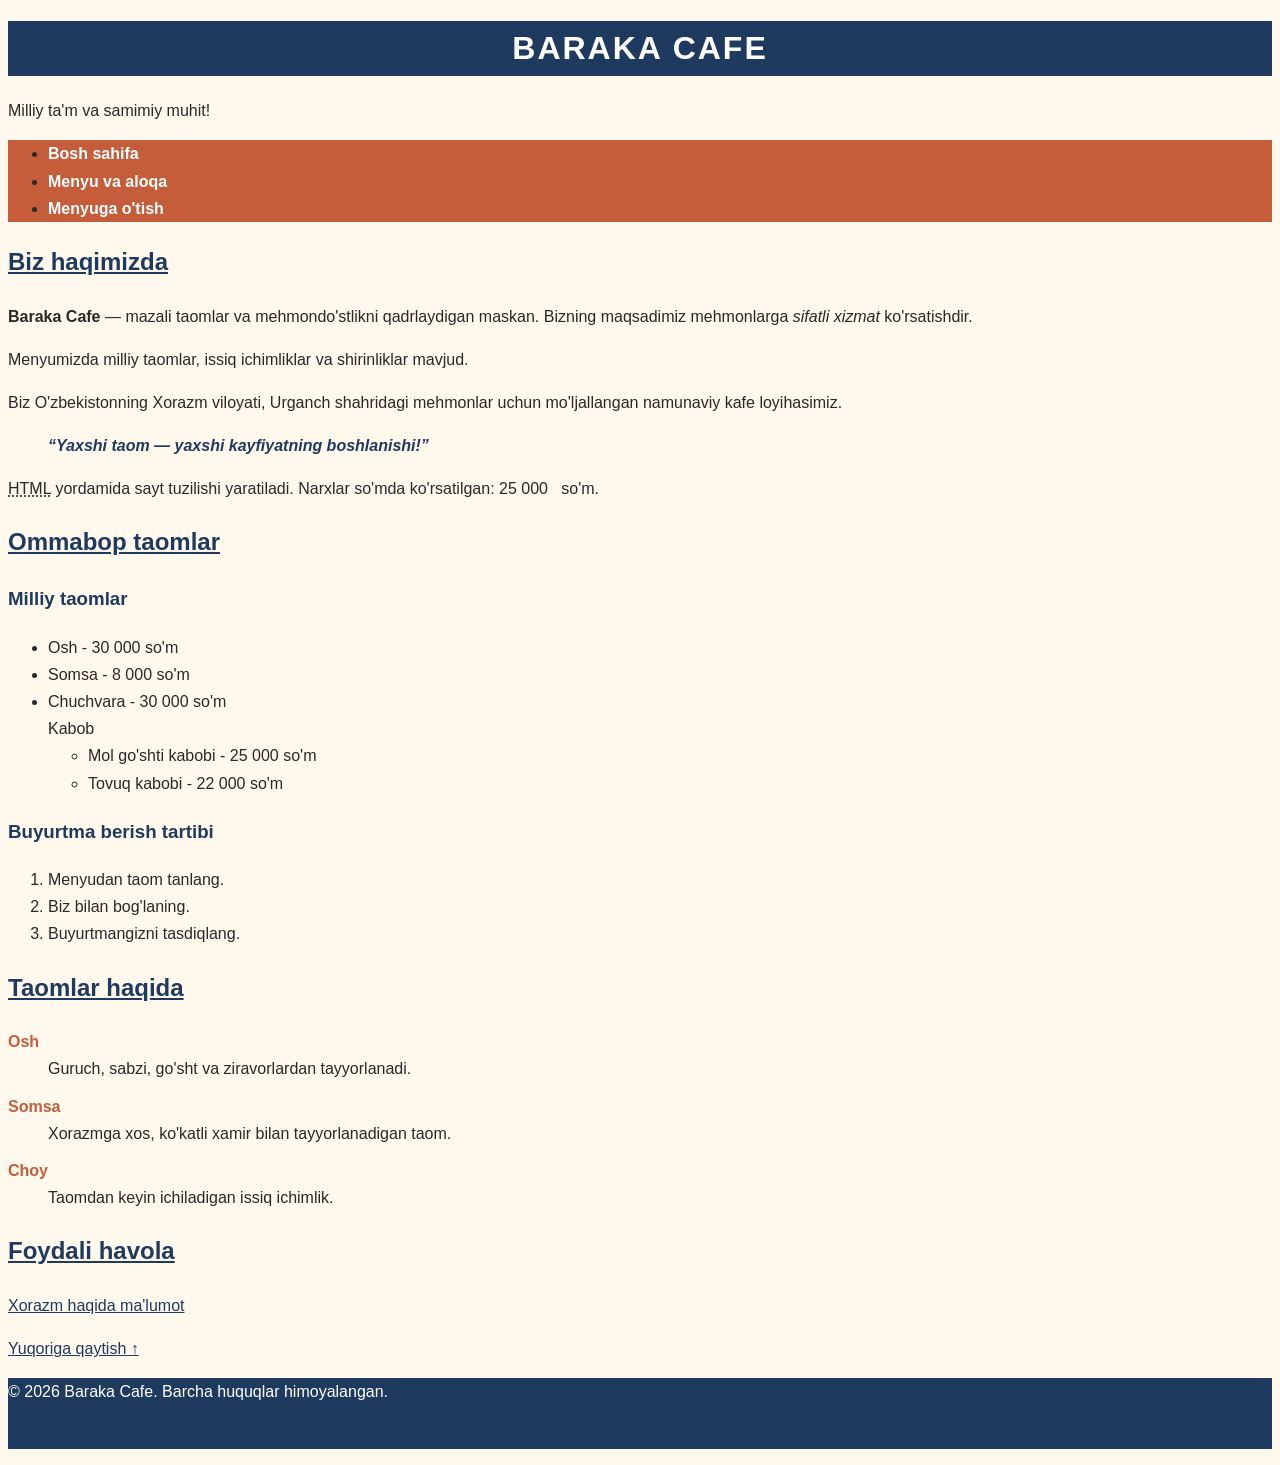
<file: 1-amaliy mashg'ulot/index.html>
<!DOCTYPE html>
<html lang="uz">
<head>
    <meta charset="UTF-8">
    <meta name="viewport" content="width=device-width, initial-scale=1.0">
    <meta name="description" content="Urganchdagi kafe menyusi, milliy taomlar va ichimliklar.">
    <title>Baraka Cafe — Bosh sahifa</title>
    <link rel="stylesheet" href="css/style.css">
</head>
<body id="yuqori">

    <header>
        <h1>Baraka Cafe</h1>
        <p>Milliy ta'm va samimiy muhit!</p>
    </header>

    <nav>
        <ul>
            <li><a href="index.html">Bosh sahifa</a></li>
            <li><a href="batafsil.html">Menyu va aloqa</a></li>
            <li><a href="#menyu">Menyuga o'tish</a></li>
        </ul>
    </nav>

    <main>
        <section>
            <h2>Biz haqimizda</h2>
            <p>
                <strong>Baraka Cafe</strong> — mazali taomlar va
                mehmondo'stlikni qadrlaydigan maskan.
                Bizning maqsadimiz mehmonlarga <em>sifatli xizmat</em>
                ko'rsatishdir.
            </p>

            <p>
                Menyumizda milliy taomlar, issiq
                ichimliklar va shirinliklar mavjud.
            </p>

            <p>
                Biz O'zbekistonning Xorazm viloyati,
                Urganch shahridagi mehmonlar uchun mo'ljallangan
                namunaviy kafe loyihasimiz.
            </p>

            <blockquote>
                “Yaxshi taom — yaxshi kayfiyatning boshlanishi!”
            </blockquote>

            <p>
                <abbr title="HyperText Markup Language">HTML</abbr>
                yordamida sayt tuzilishi yaratiladi.
                Narxlar so'mda ko'rsatilgan: 25 000 &nbsp; so'm.
            </p>
        </section>

        <section id="menyu">
            <h2>Ommabop taomlar</h2>

            <h3>Milliy taomlar</h3>
            <ul>
                <li>Osh - 30 000 so'm</li>
                <li>Somsa - 8 000 so'm</li>
                <li>Chuchvara - 30 000 so'm</li>
                    Kabob
                    <ul>
                        <li>Mol go'shti kabobi - 25 000 so'm</li>
                        <li>Tovuq kabobi - 22 000 so'm</li>
                    </ul>
                </li>
            </ul>

            <h3>Buyurtma berish tartibi</h3>
            <ol>
                <li>Menyudan taom tanlang.</li>
                <li>Biz bilan bog'laning.</li>
                <li>Buyurtmangizni tasdiqlang.</li>
            </ol>
        </section>

        <section>
            <h2>Taomlar haqida</h2>
            <dl>
                <dt><strong>Osh</strong></dt>
                <dd>Guruch, sabzi, go'sht va ziravorlardan tayyorlanadi.</dd>

                <dt><strong>Somsa</strong></dt>
                <dd>Xorazmga xos, ko'katli xamir bilan tayyorlanadigan taom.</dd>

                <dt><strong>Choy</strong></dt>
                <dd>Taomdan keyin ichiladigan issiq ichimlik.</dd>
            </dl>
        </section>

        <section>
            <h2>Foydali havola</h2>
            <p>
                <a href="https://uz.wikipedia.org/wiki/Xorazm"
                   target="_blank" rel="noopener">
                    Xorazm haqida ma'lumot
                </a>
            </p>
            <p><a href="#yuqori">Yuqoriga qaytish ↑</a></p>
        </section>
    </main>

    <footer>
        <p>&copy; 2026 Baraka Cafe. Barcha huquqlar himoyalangan.</p>
        <p><a href="batafsil.html">Menyu va aloqa sahifasi</a></p>
    </footer>

</body>
</html>
</file>
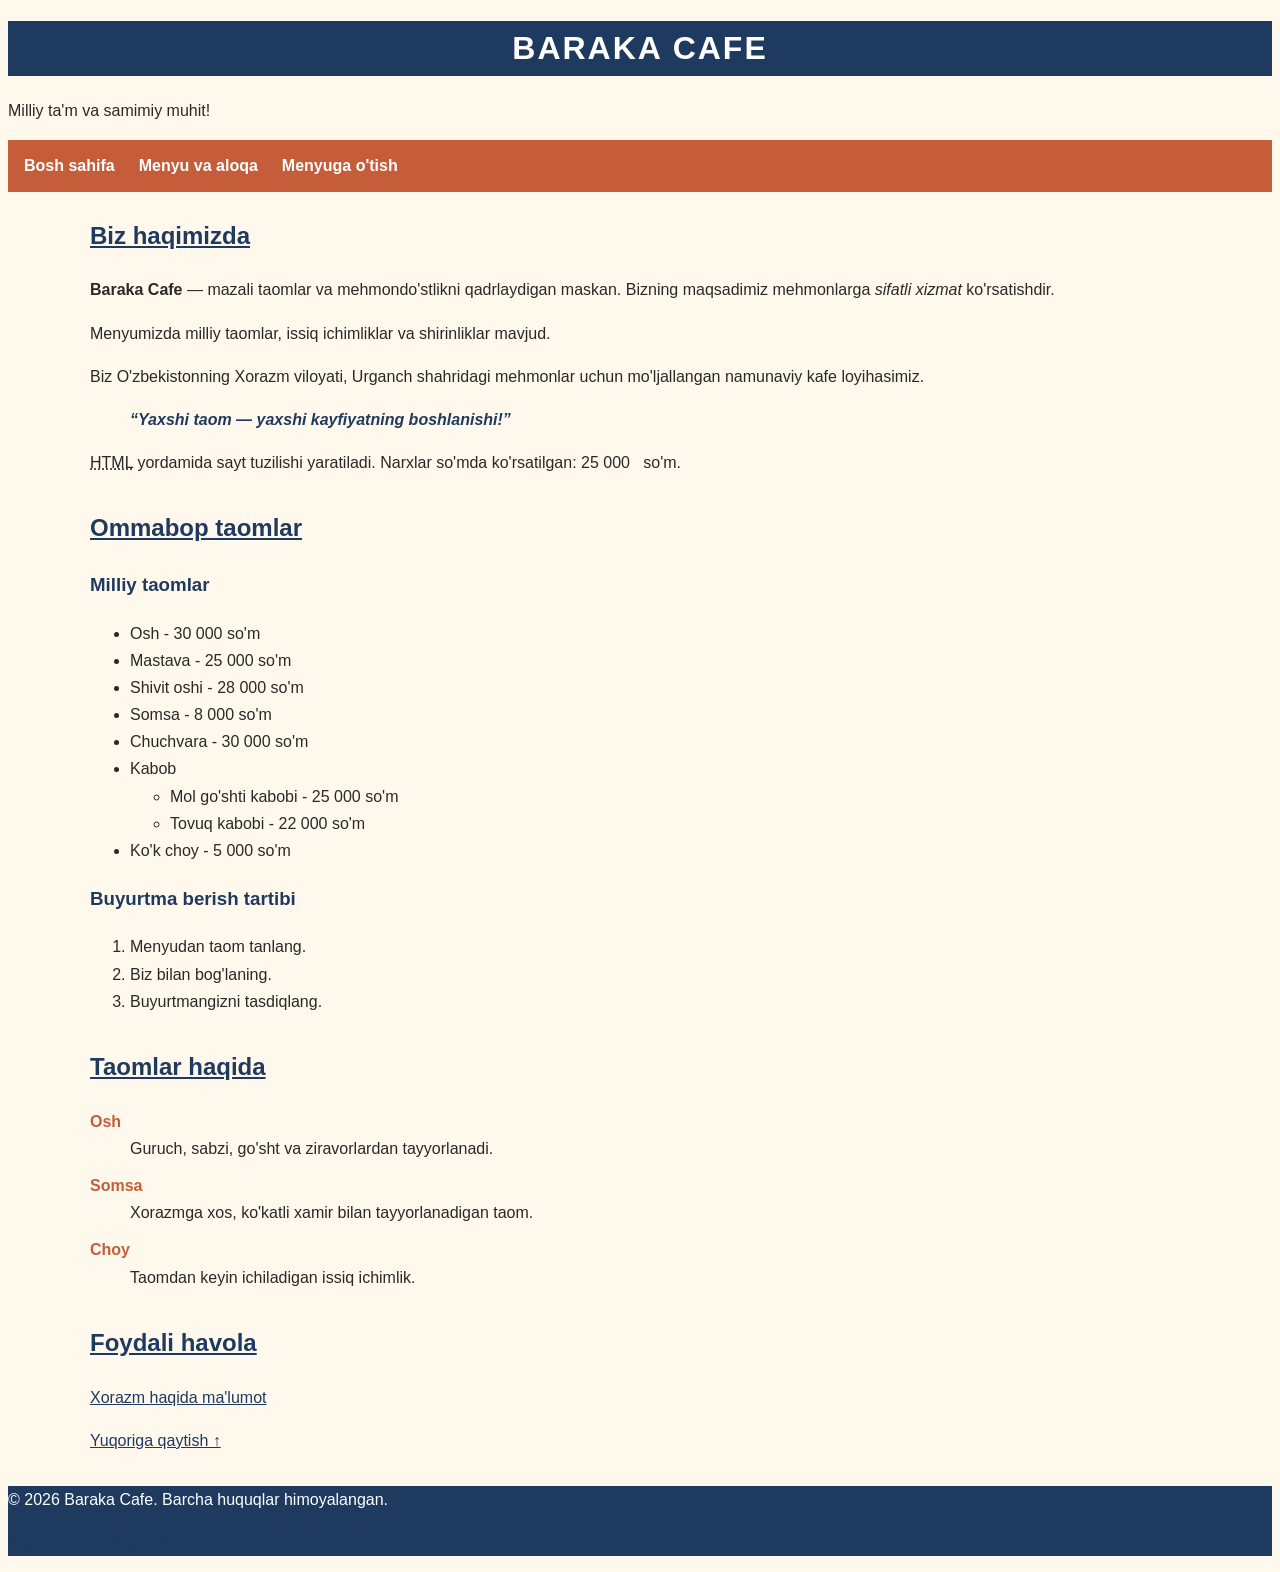
<file: 2-amaliy mashg`ulot/index.html>
<!DOCTYPE html>
<html lang="uz">
<head>
    <meta charset="UTF-8">
    <meta name="viewport" content="width=device-width, initial-scale=1.0">
    <meta name="description" content="Urganchdagi kafe menyusi, milliy taomlar va ichimliklar.">
    <title>Baraka Cafe — Bosh sahifa</title>
    <link rel="stylesheet" href="css/style.css">
</head>
<body id="yuqori">

    <header>
        <h1>Baraka Cafe</h1>
        <p>Milliy ta'm va samimiy muhit!</p>
    </header>

    <nav>
        <ul>
            <li><a href="index.html">Bosh sahifa</a></li>
            <li><a href="batafsil.html">Menyu va aloqa</a></li>
            <li><a href="#menyu">Menyuga o'tish</a></li>
        </ul>
    </nav>

    <main>
        <section>
            <h2>Biz haqimizda</h2>
            <p>
                <strong>Baraka Cafe</strong> — mazali taomlar va
                mehmondo'stlikni qadrlaydigan maskan.
                Bizning maqsadimiz mehmonlarga <em>sifatli xizmat</em>
                ko'rsatishdir.
            </p>

            <p>
                Menyumizda milliy taomlar, issiq
                ichimliklar va shirinliklar mavjud.
            </p>

            <p>
                Biz O'zbekistonning Xorazm viloyati,
                Urganch shahridagi mehmonlar uchun mo'ljallangan
                namunaviy kafe loyihasimiz.
            </p>

            <blockquote>
                “Yaxshi taom — yaxshi kayfiyatning boshlanishi!”
            </blockquote>

            <p>
                <abbr title="HyperText Markup Language">HTML</abbr>
                yordamida sayt tuzilishi yaratiladi.
                Narxlar so'mda ko'rsatilgan: 25 000 &nbsp; so'm.
            </p>
        </section>

        <section id="menyu">
            <h2>Ommabop taomlar</h2>

            <h3>Milliy taomlar</h3>
            <ul>
                <li>Osh - 30 000 so'm</li>
                <li>Mastava - 25 000 so'm</li>
                <li>Shivit oshi - 28 000 so'm</li>
                <li>Somsa - 8 000 so'm</li>
                <li>Chuchvara - 30 000 so'm</li>
                <li>
                    Kabob
                    <ul>
                        <li>Mol go'shti kabobi - 25 000 so'm</li>
                        <li>Tovuq kabobi - 22 000 so'm</li>
                    </ul>
                </li>
                <li>Ko'k choy - 5 000 so'm</li>
            </ul>

            <h3>Buyurtma berish tartibi</h3>
            <ol>
                <li>Menyudan taom tanlang.</li>
                <li>Biz bilan bog'laning.</li>
                <li>Buyurtmangizni tasdiqlang.</li>
            </ol>
        </section>

        <section>
            <h2>Taomlar haqida</h2>
            <dl>
                <dt><strong>Osh</strong></dt>
                <dd>Guruch, sabzi, go'sht va ziravorlardan tayyorlanadi.</dd>

                <dt><strong>Somsa</strong></dt>
                <dd>Xorazmga xos, ko'katli xamir bilan tayyorlanadigan taom.</dd>

                <dt><strong>Choy</strong></dt>
                <dd>Taomdan keyin ichiladigan issiq ichimlik.</dd>
            </dl>
        </section>

        <section>
            <h2>Foydali havola</h2>
            <p>
                <a href="https://uz.wikipedia.org/wiki/Xorazm"
                   target="_blank" rel="noopener">
                    Xorazm haqida ma'lumot
                </a>
            </p>
            <p><a href="#yuqori">Yuqoriga qaytish ↑</a></p>
        </section>
    </main>

    <footer>
        <p>&copy; 2026 Baraka Cafe. Barcha huquqlar himoyalangan.</p>
        <p><a href="batafsil.html">Menyu va aloqa sahifasi</a></p>
    </footer>

</body>
</html>
</file>
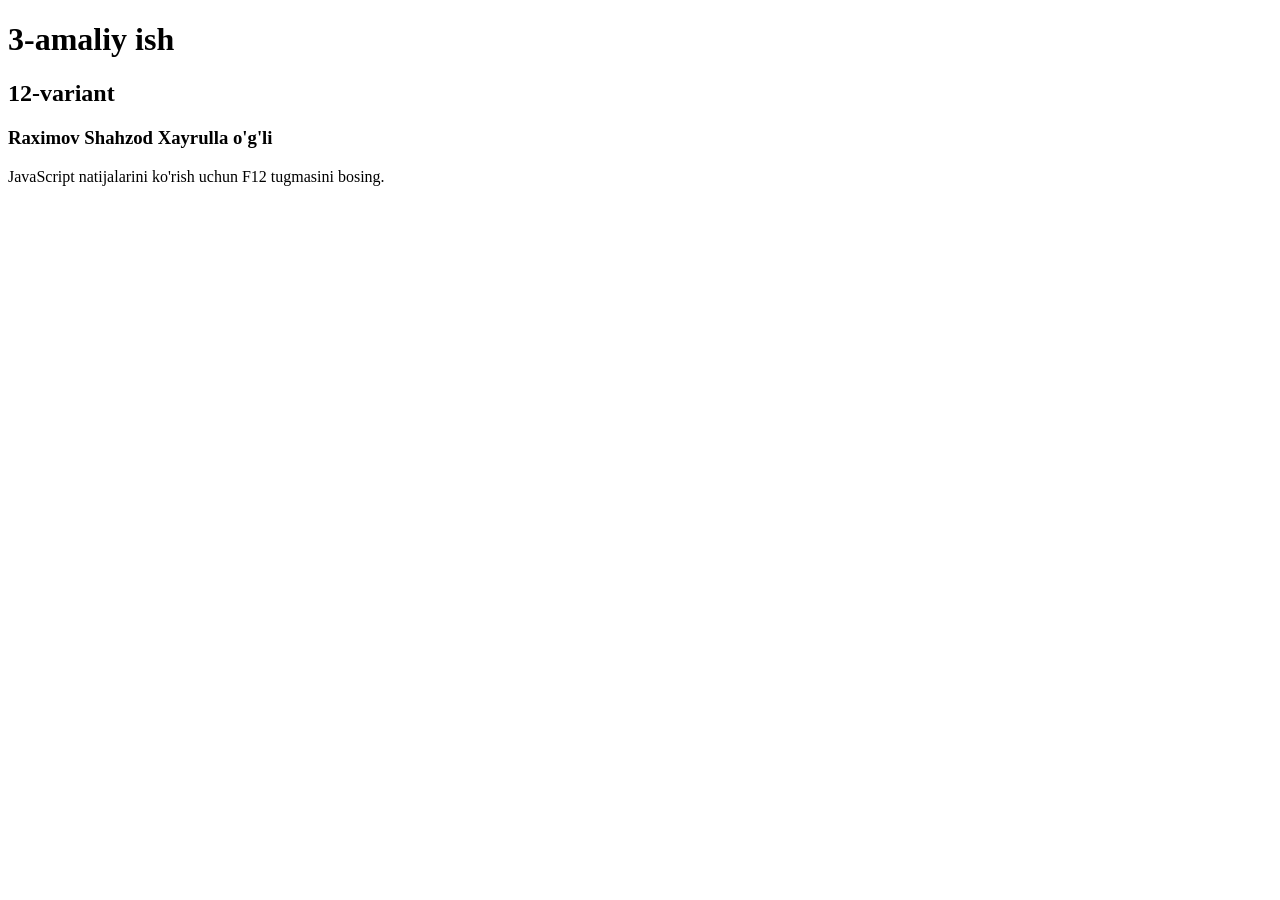
<file: 3-amaliy mashg'ulot/index.html>
<!DOCTYPE html>
<html lang="uz">
<head>
    <meta charset="UTF-8">
    <meta name="viewport" content="width=device-width, initial-scale=1.0">
    <title>3-amaliy ish - 12-variant</title>
</head>
<body>

    <h1>3-amaliy ish</h1>
    <h2>12-variant</h2>
    <h3>Raximov Shahzod Xayrulla o'g'li</h3>

    <p>JavaScript natijalarini ko'rish uchun F12 tugmasini bosing.</p>

    <script src="js/1masala.js"></script>
    <script src="js/2masala.js"></script>
    <script src="js/3masala.js"></script>
    <script src="js/4masala.js"></script>
    <script src="js/5masala.js"></script>

</body>
</html>
</file>
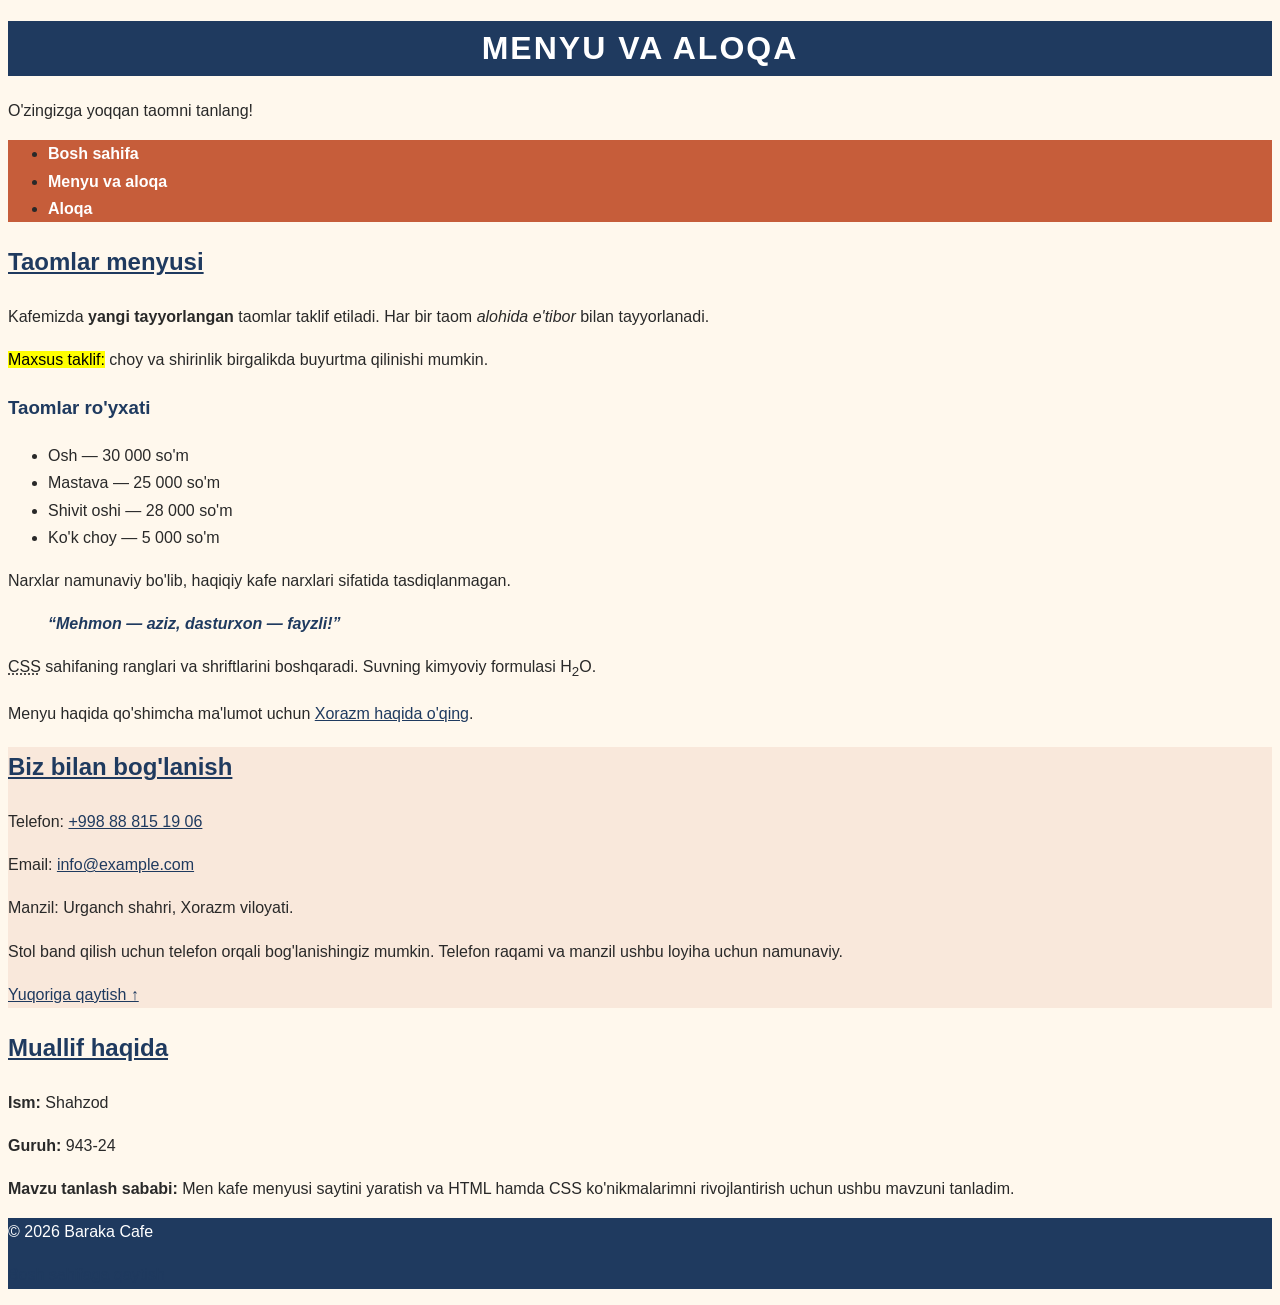
<file: 1-amaliy mashg'ulot/batafsil.html>
<!DOCTYPE html>
<html lang="uz">
<head>
    <meta charset="UTF-8">
    <meta name="viewport" content="width=device-width, initial-scale=1.0">
    <meta name="description" content="Baraka Cafe menyusi, narxlari va aloqa ma'lumotlari.">
    <title>Baraka Cafe — Menyu</title>
    <link rel="stylesheet" href="css/style.css">
</head>
<body id="yuqori">

    <header>
        <h1>Menyu va aloqa</h1>
        <p>O'zingizga yoqqan taomni tanlang!</p>
    </header>

    <nav>
        <ul>
            <li><a href="index.html">Bosh sahifa</a></li>
            <li><a href="batafsil.html">Menyu va aloqa</a></li>
            <li><a href="#aloqa">Aloqa</a></li>
        </ul>
    </nav>

    <main>
        <section>
            <h2>Taomlar menyusi</h2>

            <p>
                Kafemizda <strong>yangi tayyorlangan</strong>
                taomlar taklif etiladi. Har bir taom
                <em>alohida e'tibor</em> bilan tayyorlanadi.
            </p>

            <p>
                <mark>Maxsus taklif:</mark> choy va shirinlik
                birgalikda buyurtma qilinishi mumkin.
            </p>

            <h3>Taomlar ro'yxati</h3>
            <ul>
                <li>Osh — 30 000 so'm</li>
                <li>Mastava — 25 000 so'm</li>
                <li>Shivit oshi — 28 000 so'm</li>
                <li>Ko'k choy — 5 000 so'm</li>
            </ul>

            <p>
                Narxlar namunaviy bo'lib, haqiqiy kafe narxlari
                sifatida tasdiqlanmagan.
            </p>

            <blockquote>
                “Mehmon — aziz, dasturxon — fayzli!”
            </blockquote>

            <p>
                <abbr title="Cascading Style Sheets">CSS</abbr>
                sahifaning ranglari va shriftlarini boshqaradi.
                Suvning kimyoviy formulasi H<sub>2</sub>O.
            </p>

            <p>
                Menyu haqida qo'shimcha ma'lumot uchun
                <a href="https://uz.wikipedia.org/wiki/Xorazm"
                   target="_blank" rel="noopener">Xorazm haqida o'qing</a>.
            </p>
        </section>

        <section id="aloqa">
            <h2>Biz bilan bog'lanish</h2>

            <p>Telefon: <a href="tel:+998888151906">+998 88 815 19 06</a></p>
            <p>Email: <a href="mailto:.com">info@example.com</a></p>
            <p>Manzil: Urganch shahri, Xorazm viloyati.</p>

            <p>
                Stol band qilish uchun telefon orqali bog'lanishingiz mumkin.
                Telefon raqami va manzil ushbu loyiha uchun namunaviy.
            </p>

            <p><a href="#yuqoriga qaytish">Yuqoriga qaytish ↑</a></p>
        </section>

        <section>
            <h2>Muallif haqida</h2>
            <p><strong>Ism:</strong> Shahzod</p>
            <p><strong>Guruh:</strong> 943-24</p>
            <p>
                <strong>Mavzu tanlash sababi:</strong>
                Men kafe menyusi saytini yaratish va
                HTML hamda CSS ko'nikmalarimni rivojlantirish uchun
                ushbu mavzuni tanladim.
            </p>
        </section>
    </main>

    <footer>
        <p>&copy; 2026 Baraka Cafe</p>
        <p><a href="index.html">Bosh sahifaga qaytish</a></p>
    </footer>

</body>
</html>
</file>
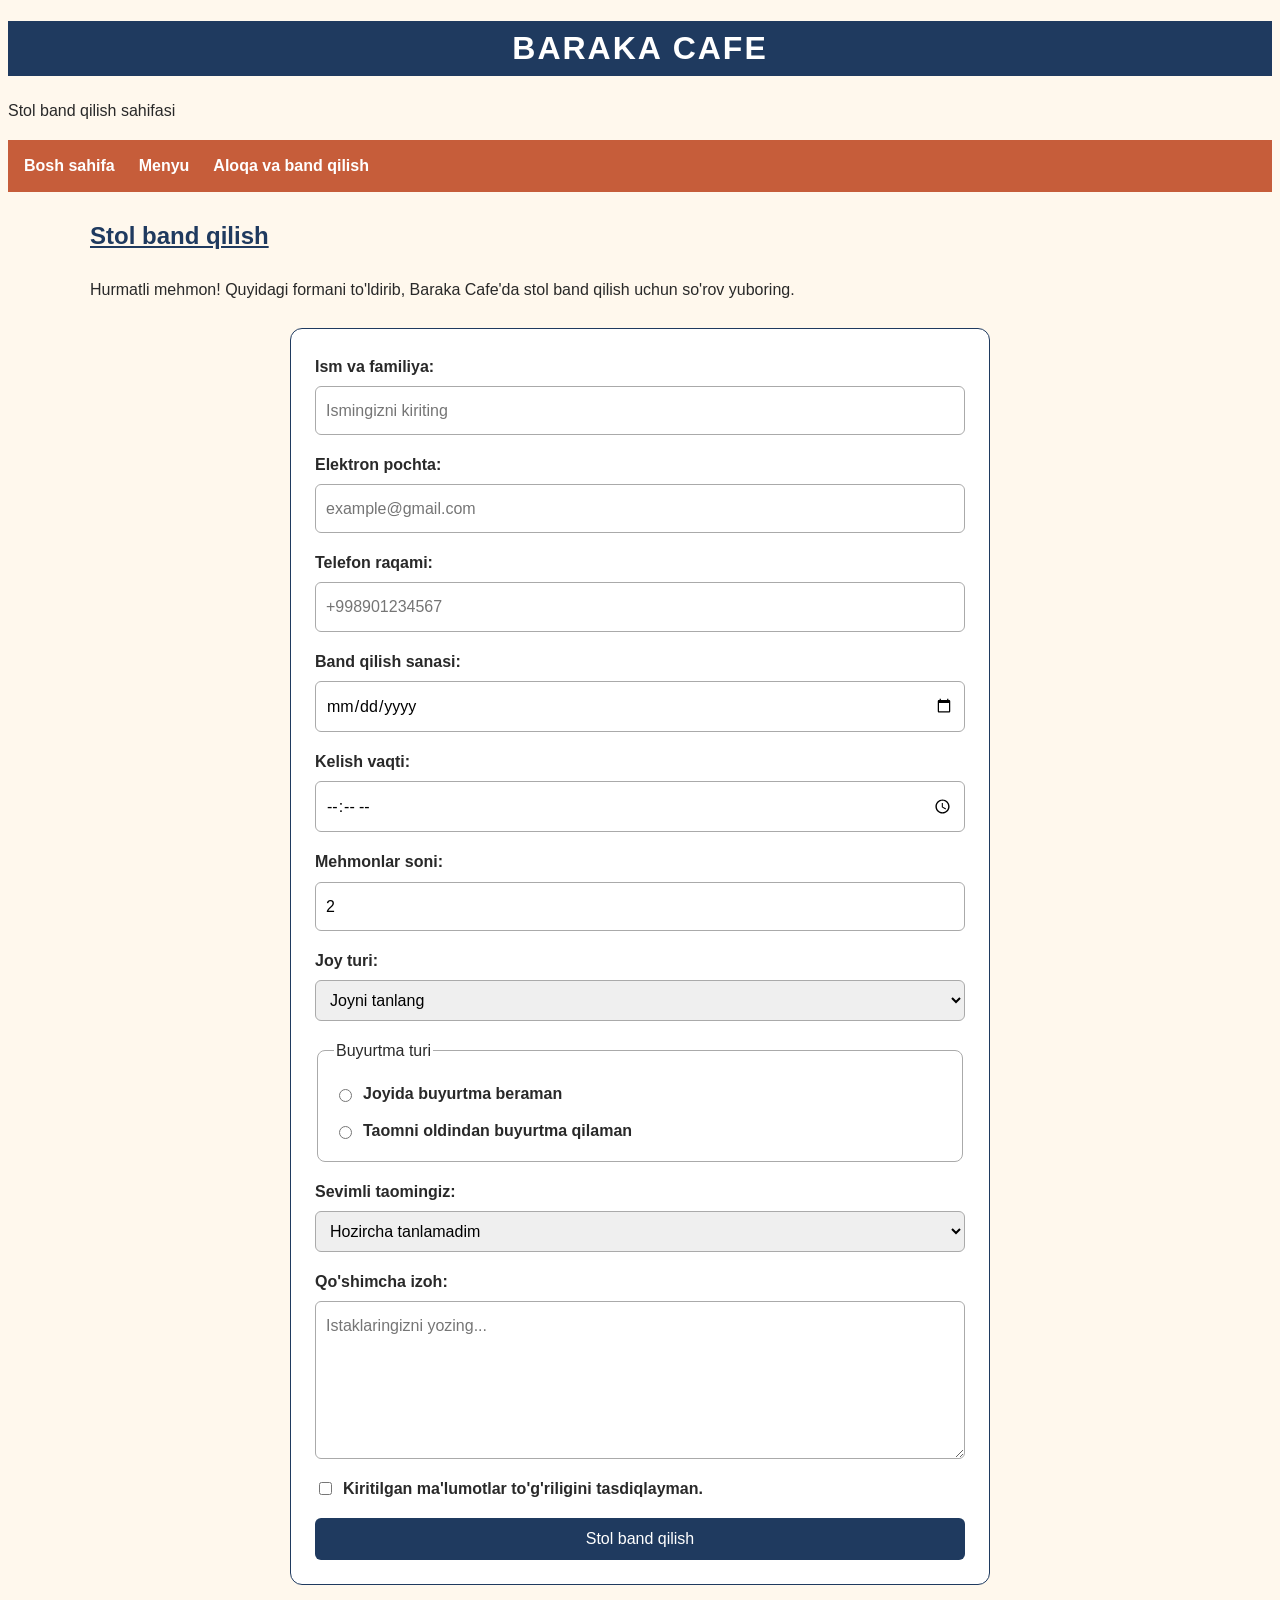
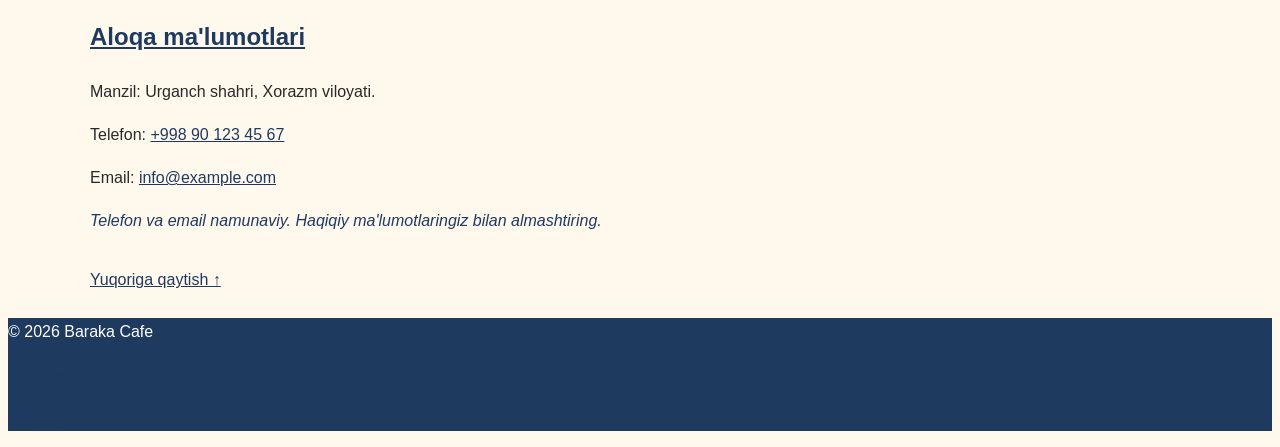
<file: 2-amaliy mashg`ulot/aloqa.html>
<!DOCTYPE html>
<html lang="uz">
<head>
    <meta charset="UTF-8">
    <meta name="viewport" content="width=device-width, initial-scale=1.0">
    <meta name="description" content="Baraka Cafe restoranida stol band qilish va biz bilan bog'lanish.">
    <title>Baraka Cafe — Stol band qilish</title>
    <link rel="stylesheet" href="css/style.css">
</head>

<body id="yuqori">

    <header>
        <h1>Baraka Cafe</h1>
        <p>Stol band qilish sahifasi</p>
    </header>

    <nav>
        <ul>
            <li><a href="index.html">Bosh sahifa</a></li>
            <li><a href="batafsil.html">Menyu</a></li>
            <li><a href="aloqa.html">Aloqa va band qilish</a></li>
        </ul>
    </nav>

    <main>
        <section>
            <h2>Stol band qilish</h2>

            <p>
                Hurmatli mehmon! Quyidagi formani to'ldirib,
                Baraka Cafe'da stol band qilish uchun so'rov yuboring.
            </p>

            <form action="#" method="post">

                <div class="forma-maydoni">
                    <label for="ism">Ism va familiya:</label>
                    <input
                        type="text"
                        id="ism"
                        name="ism"
                        placeholder="Ismingizni kiriting"
                        required
                    >
                </div>

                <div class="forma-maydoni">
                    <label for="email">Elektron pochta:</label>
                    <input
                        type="email"
                        id="email"
                        name="email"
                        placeholder="example@gmail.com"
                        required
                    >
                </div>

                <div class="forma-maydoni">
                    <label for="telefon">Telefon raqami:</label>
                    <input
                        type="tel"
                        id="telefon"
                        name="telefon"
                        placeholder="+998901234567"
                        pattern="\+998[0-9]{9}"
                        title="Telefonni +998901234567 shaklida kiriting"
                        required
                    >
                </div>

                <div class="forma-maydoni">
                    <label for="sana">Band qilish sanasi:</label>
                    <input
                        type="date"
                        id="sana"
                        name="sana"
                        required
                    >
                </div>

                <div class="forma-maydoni">
                    <label for="vaqt">Kelish vaqti:</label>
                    <input
                        type="time"
                        id="vaqt"
                        name="vaqt"
                        required
                    >
                </div>

                <div class="forma-maydoni">
                    <label for="mehmon">Mehmonlar soni:</label>
                    <input
                        type="number"
                        id="mehmon"
                        name="mehmon"
                        min="1"
                        max="30"
                        value="2"
                        required
                    >
                </div>

                <div class="forma-maydoni">
                    <label for="joy">Joy turi:</label>
                    <select id="joy" name="joy" required>
                        <option value="">Joyni tanlang</option>
                        <option value="zal">Asosiy zal</option>
                        <option value="ayvon">Ayvon</option>
                        <option value="oilaviy">Oilaviy stol</option>
                    </select>
                </div>

                <fieldset>
                    <legend>Buyurtma turi</legend>

                    <label>
                        <input
                            type="radio"
                            name="buyurtma"
                            value="joyida"
                            required
                        >
                        Joyida buyurtma beraman
                    </label>

                    <label>
                        <input
                            type="radio"
                            name="buyurtma"
                            value="oldindan"
                        >
                        Taomni oldindan buyurtma qilaman
                    </label>
                </fieldset>

                <div class="forma-maydoni">
                    <label for="taom">Sevimli taomingiz:</label>
                    <select id="taom" name="taom">
                        <option value="tanlanmagan">Hozircha tanlamadim</option>
                        <option value="osh">Osh</option>
                        <option value="shivit-oshi">Shivit oshi</option>
                        <option value="kabob">Kabob</option>
                        <option value="mastava">Mastava</option>
                    </select>
                </div>

                <div class="forma-maydoni">
                    <label for="izoh">Qo'shimcha izoh:</label>
                    <textarea
                        id="izoh"
                        name="izoh"
                        rows="5"
                        placeholder="Istaklaringizni yozing..."
                    ></textarea>
                </div>

                <div class="forma-maydoni">
                    <label>
                        <input
                            type="checkbox"
                            id="rozilik"
                            name="rozilik"
                            value="ha"
                            required
                        >
                        Kiritilgan ma'lumotlar to'g'riligini tasdiqlayman.
                    </label>
                </div>

                <button type="submit">Stol band qilish</button>

            </form>
        </section>

        <aside>
            <h2>Aloqa ma'lumotlari</h2>
            <p>Manzil: Urganch shahri, Xorazm viloyati.</p>
            <p>Telefon: <a href="tel:+998901234567">+998 90 123 45 67</a></p>
            <p>Email: <a href="mailto:info@example.com">info@example.com</a></p>
            <p class="izoh">
                Telefon va email namunaviy. Haqiqiy ma'lumotlaringiz bilan almashtiring.
            </p>
        </aside>

        <p><a href="#yuqori">Yuqoriga qaytish ↑</a></p>
    </main>

    <footer>
        <p>&copy; 2026 Baraka Cafe</p>
        <p><a href="index.html">Bosh sahifa</a></p>
        <p><a href="batafsil.html">Menyu</a></p>
    </footer>

</body>
</html>
</file>
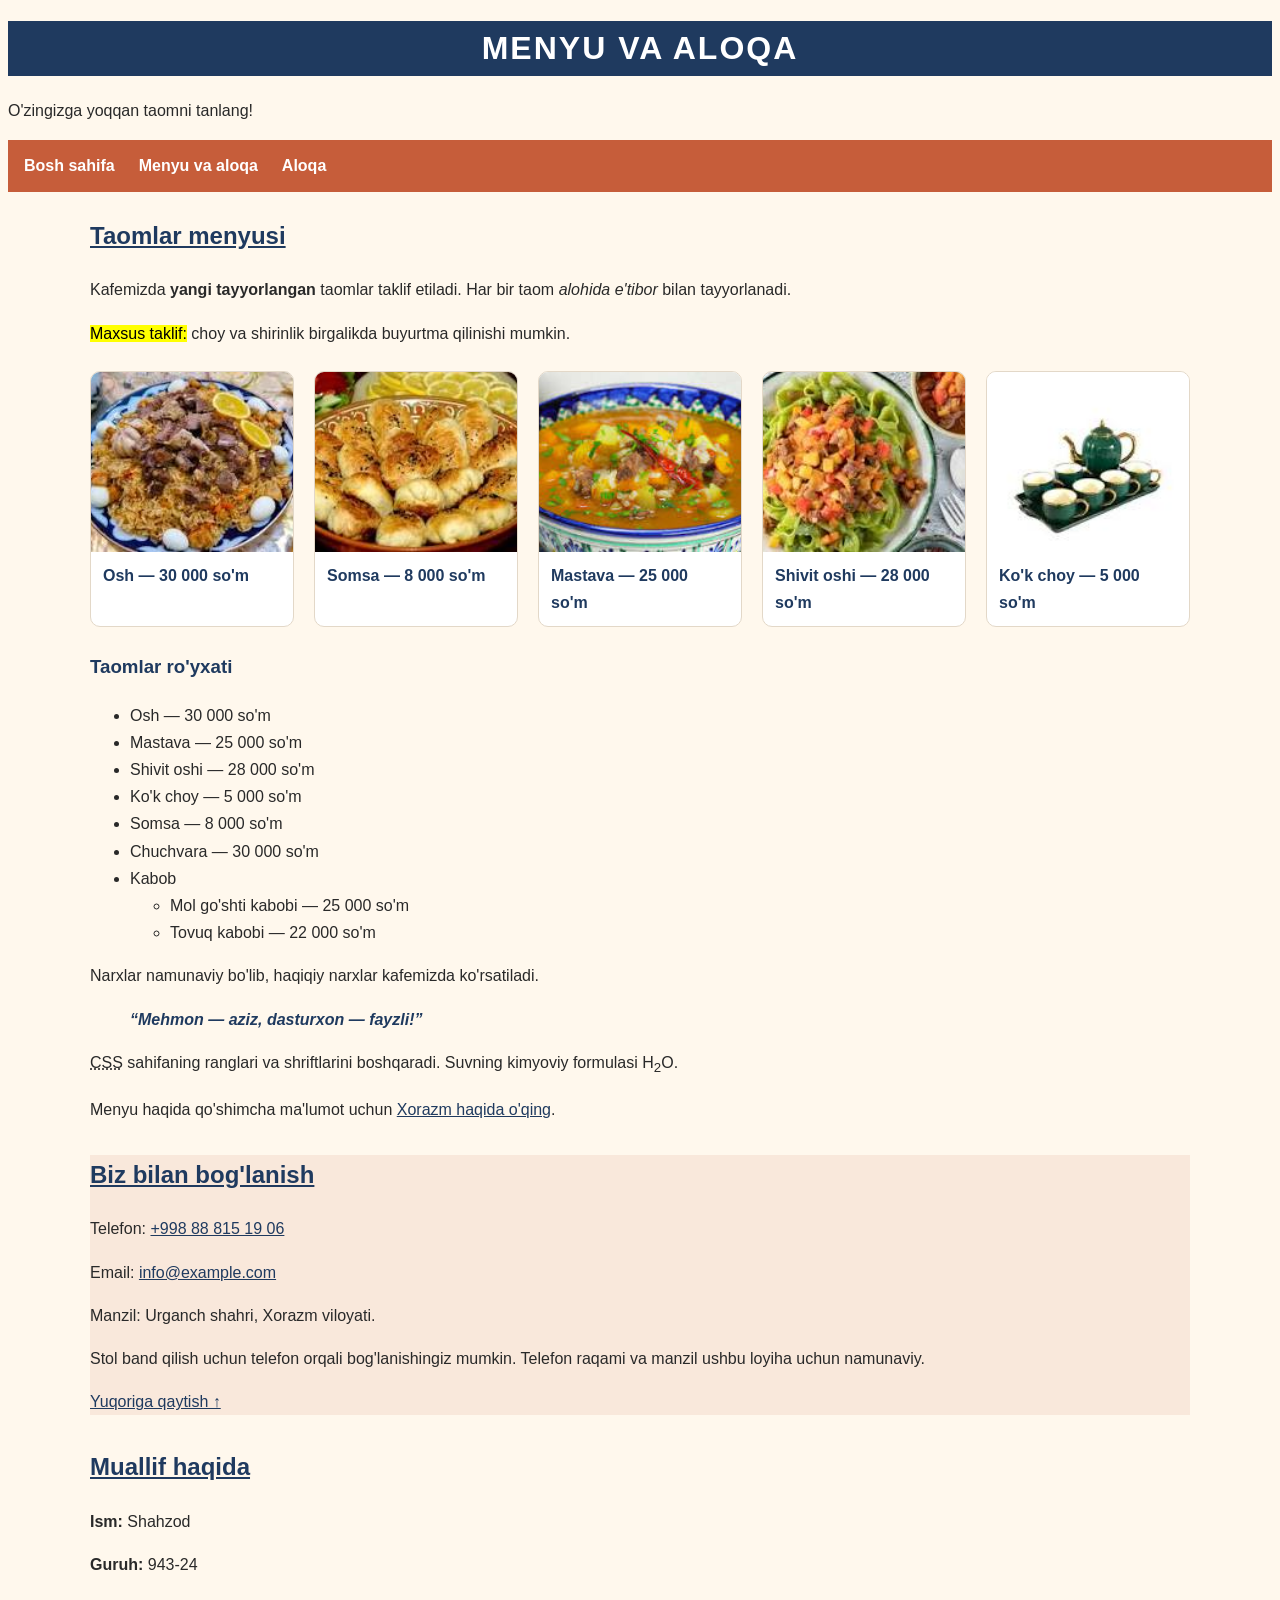
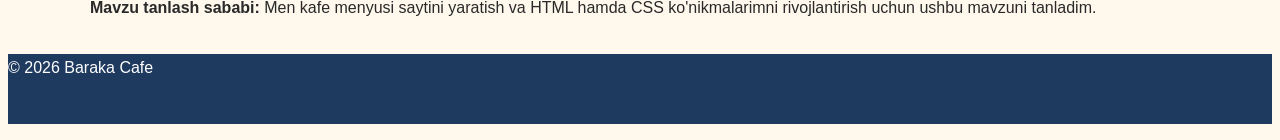
<file: 2-amaliy mashg`ulot/batafsil.html>
<!DOCTYPE html>
<html lang="uz">
<head>
    <meta charset="UTF-8">
    <meta name="viewport" content="width=device-width, initial-scale=1.0">
    <meta name="description" content="Baraka Cafe menyusi, narxlari va aloqa ma'lumotlari.">
    <title>Baraka Cafe — Menyu</title>
    <link rel="stylesheet" href="css/style.css">
</head>
<body id="yuqori">

    <header>
        <h1>Menyu va aloqa</h1>
        <p>O'zingizga yoqqan taomni tanlang!</p>
    </header>

    <nav>
        <ul>
            <li><a href="index.html">Bosh sahifa</a></li>
            <li><a href="batafsil.html">Menyu va aloqa</a></li>
            <li><a href="#aloqa">Aloqa</a></li>
        </ul>
    </nav>

    <main>
        <section>
            <h2>Taomlar menyusi</h2>

            <p>
                Kafemizda <strong>yangi tayyorlangan</strong>
                taomlar taklif etiladi. Har bir taom
                <em>alohida e'tibor</em> bilan tayyorlanadi.
            </p>

            <p>
                <mark>Maxsus taklif:</mark> choy va shirinlik
                birgalikda buyurtma qilinishi mumkin.
            </p>

            <div class="taomlar-galereyasi">
                <figure class="taom-kartasi">
                    <img src="rasmlar/Без названия.jpg" alt="Bayramona bezatilgan o'zbek oshi">
                    <figcaption>Osh — 30 000 so'm</figcaption>
                </figure>
                <figure class="taom-kartasi">
                    <img src="rasmlar/Без названия (1).jpg" alt="Tandirda pishirilgan somsalar">
                    <figcaption>Somsa — 8 000 so'm</figcaption>
                </figure>
                <figure class="taom-kartasi">
                    <img src="rasmlar/Без названия (2).jpg" alt="Ko'kat va go'sht solingan issiq sho'rva">
                    <figcaption>Mastava — 25 000 so'm</figcaption>
                </figure>
                <figure class="taom-kartasi">
                    <img src="rasmlar/Без названия (3).jpg" alt="Ko'katli Xorazm shivit oshi">
                    <figcaption>Shivit oshi — 28 000 so'm</figcaption>
                </figure>
                <figure class="taom-kartasi">
                    <img src="rasmlar/images.jpg" alt="Choynak va piyolalarda ko'k choy">
                    <figcaption>Ko'k choy — 5 000 so'm</figcaption>
                </figure>
            </div>

            <h3>Taomlar ro'yxati</h3>
            <ul>
                <li>Osh — 30 000 so'm</li>
                <li>Mastava — 25 000 so'm</li>
                <li>Shivit oshi — 28 000 so'm</li>
                <li>Ko'k choy — 5 000 so'm</li>
                <li>Somsa — 8 000 so'm</li>
                <li>Chuchvara — 30 000 so'm</li>
                <li>
                    Kabob
                    <ul>
                        <li>Mol go'shti kabobi — 25 000 so'm</li>
                        <li>Tovuq kabobi — 22 000 so'm</li>
                    </ul>
                </li>
            </ul>

            <p>
                Narxlar namunaviy bo'lib, haqiqiy narxlar kafemizda ko'rsatiladi.
            </p>

            <blockquote>
                “Mehmon — aziz, dasturxon — fayzli!”
            </blockquote>

            <p>
                <abbr title="Cascading Style Sheets">CSS</abbr>
                sahifaning ranglari va shriftlarini boshqaradi.
                Suvning kimyoviy formulasi H<sub>2</sub>O.
            </p>

            <p>
                Menyu haqida qo'shimcha ma'lumot uchun
                <a href="https://uz.wikipedia.org/wiki/Xorazm"
                   target="_blank" rel="noopener">Xorazm haqida o'qing</a>.
            </p>
        </section>

        <section id="aloqa">
            <h2>Biz bilan bog'lanish</h2>

            <p>Telefon: <a href="tel:+998888151906">+998 88 815 19 06</a></p>
            <p>Email: <a href="mailto:info@example.com">info@example.com</a></p>
            <p>Manzil: Urganch shahri, Xorazm viloyati.</p>

            <p>
                Stol band qilish uchun telefon orqali bog'lanishingiz mumkin.
                Telefon raqami va manzil ushbu loyiha uchun namunaviy.
            </p>

            <p><a href="#yuqori">Yuqoriga qaytish ↑</a></p>
        </section>

        <section>
            <h2>Muallif haqida</h2>
            <p><strong>Ism:</strong> Shahzod</p>
            <p><strong>Guruh:</strong> 943-24</p>
            <p>
                <strong>Mavzu tanlash sababi:</strong>
                Men kafe menyusi saytini yaratish va
                HTML hamda CSS ko'nikmalarimni rivojlantirish uchun
                ushbu mavzuni tanladim.
            </p>
        </section>
    </main>

    <footer>
        <p>&copy; 2026 Baraka Cafe</p>
        <p><a href="index.html">Bosh sahifaga qaytish</a></p>
    </footer>

</body>
</html>
</file>
<file: 1-amaliy mashg'ulot/css/style.css>
:root {
    --asosiy: #1f3a5f;
    --urg-u: #c65d3a;
    --fon: #fff8ed;
    --matn: #292929;
}

body {
    font-family: Arial, Helvetica, sans-serif;
    font-size: 16px;
    font-weight: 400;
    font-style: normal;
    line-height: 1.7;
    color: var(--matn);
    background-color: var(--fon);
}


h1 {
    color: white;
    background-color: var(--asosiy);
    text-align: center;
    text-transform: uppercase;
    letter-spacing: 2px;
}

h2, h3 {
    color: var(--asosiy);
}

h2 {
    text-decoration: underline;
}


nav {
    background-color: #c65d3a;
}

nav a {
    color: white;
    font-weight: bold;
    text-decoration: none;
}

a {
    color: #1f3a5f;
}

a:visited {
    color: #674ea7;
}

a:hover {
    color: rgb(198, 93, 58);
    text-decoration: underline;
}


p {
    text-align: left;
}

blockquote {
    color: #1f3a5f;
    font-style: italic;
    font-weight: bold;
}

dt {
    color: #c65d3a;
    font-weight: bold;
}

dd {
    margin-bottom: 10px;
}

.izoh {
    font-style: italic;
    color: #1f3a5f;
}

/* Aloqa */
#aloqa {
    background-color: rgba(198, 93, 58, 0.10);
}

/* Pastki qism */
footer {
    color: white;
    background-color: #1f3a5f;
    text-align: center;
}
</file>
<file: 2-amaliy mashg`ulot/css/style.css>
:root {
    --asosiy: #1f3a5f;
    --urg-u: #c65d3a;
    --fon: #fff8ed;
    --matn: #292929;
}

body {
    font-family: Arial, Helvetica, sans-serif;
    font-size: 16px;
    font-weight: 400;
    font-style: normal;
    line-height: 1.7;
    color: var(--matn);
    background-color: var(--fon);
}

img {
    display: block;
    max-width: 100%;
}

main {
    width: min(100% - 32px, 1100px);
    margin: 24px auto;
}

section,
aside {
    margin-bottom: 32px;
}

h1 {
    color: white;
    background-color: var(--asosiy);
    text-align: center;
    text-transform: uppercase;
    letter-spacing: 2px;
}

h2, h3 {
    color: var(--asosiy);
}

h2 {
    text-decoration: underline;
}


nav {
    background-color: #c65d3a;
}

nav ul {
    display: flex;
    flex-wrap: wrap;
    gap: 8px 24px;
    margin: 0;
    padding: 12px 16px;
    list-style: none;
}

nav a {
    color: white;
    font-weight: bold;
    text-decoration: none;
}

a {
    color: #1f3a5f;
}

a:visited {
    color: #674ea7;
}

a:hover {
    color: rgb(198, 93, 58);
    text-decoration: underline;
}


p {
    text-align: left;
}

blockquote {
    color: #1f3a5f;
    font-style: italic;
    font-weight: bold;
}

.taomlar-galereyasi {
    display: grid;
    grid-template-columns: repeat(auto-fit, minmax(190px, 1fr));
    gap: 20px;
    margin: 24px 0;
}

.taom-kartasi {
    overflow: hidden;
    margin: 0;
    border: 1px solid #e3d8c8;
    border-radius: 10px;
    background-color: white;
}

.taom-kartasi img {
    width: 100%;
    height: 180px;
    object-fit: cover;
}

.taom-kartasi figcaption {
    padding: 10px 12px;
    color: var(--asosiy);
    font-weight: bold;
}

dt {
    color: #c65d3a;
    font-weight: bold;
}

dd {
    margin-bottom: 10px;
}

.izoh {
    font-style: italic;
    color: #1f3a5f;
}

/* Aloqa */
#aloqa {
    background-color: rgba(198, 93, 58, 0.10);
}

/* Pastki qism */
footer {
    color: white;
    background-color: #1f3a5f;
    text-align: center;
}

form {
    display: flex;
    flex-direction: column;
    gap: 16px;
    max-width: 650px;
    margin: 24px auto;
    padding: 24px;
    border: 1px solid #1f3a5f;
    border-radius: 12px;
    background-color: white;
}

.forma-maydoni {
    display: flex;
    flex-direction: column;
    gap: 6px;
}

.forma-maydoni label,
fieldset label {
    font-weight: bold;
}

input,
select,
textarea {
    box-sizing: border-box;
    width: 100%;
    padding: 10px;
    border: 1px solid #aaa;
    border-radius: 6px;
    font: inherit;
}

input[type="radio"],
input[type="checkbox"] {
    width: auto;
}

fieldset {
    display: flex;
    flex-direction: column;
    gap: 10px;
    border: 1px solid #aaa;
    border-radius: 8px;
    padding: 16px;
}

fieldset label,
.forma-maydoni label:has(input[type="checkbox"]) {
    display: flex;
    align-items: center;
    gap: 8px;
}

button {
    padding: 12px 20px;
    border: none;
    border-radius: 6px;
    color: white;
    background-color: #1f3a5f;
    font-size: 16px;
    cursor: pointer;
}

button:hover {
    background-color: #c65d3a;
}

@media (max-width: 600px) {
    nav ul {
        flex-direction: column;
        gap: 8px;
    }

    form {
        padding: 16px;
    }
}
</file>
